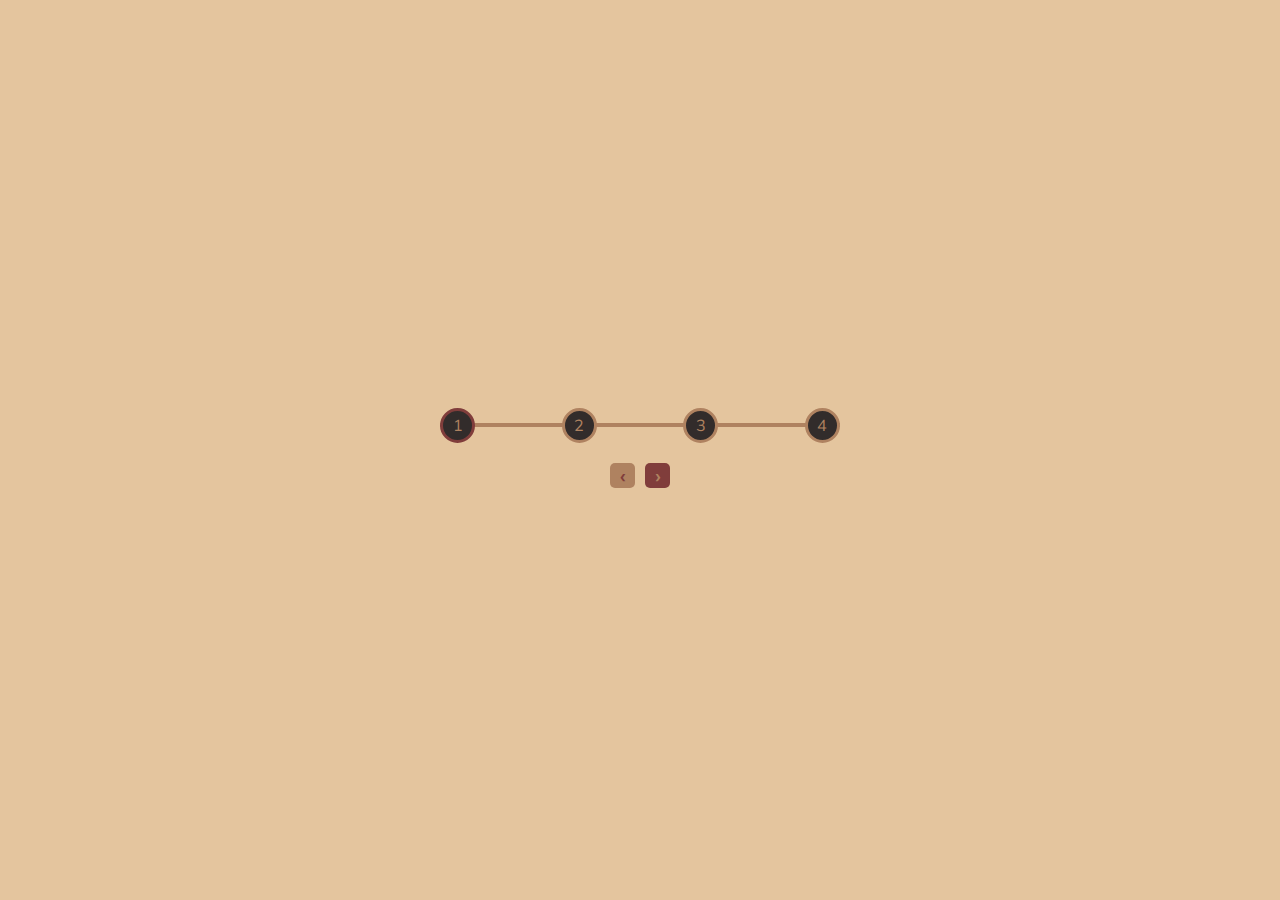
<file: Day_2_Progress_Steps/index.html>
<!DOCTYPE html>
<html lang="en">
<head>
    <meta charset="UTF-8">
    <meta name="viewport" content="width=device-width, initial-scale=1.0">
    <title>Progress Steps</title>
      <!-- <link rel="stylesheet" href="https://cdnjs.cloudflare.com/ajax/libs/font-awesome/6.7.1/css/all.min.css" 
  integrity="sha512-5Hs3dF2AEPkpNAR7UiOHba+lRSJNeM2ECkwxUIxC1Q/FLycGTbNapWXB4tP889k5T5Ju8fs4b1P5z/iB4nMfSQ==" 
  crossorigin="anonymous" referrerpolicy="no-referrer" /> -->
    <link rel="stylesheet" href="style.css">
</head>
<body>

    <div class="container">
        <div class="progress-container">
            <div class="progress" id="progress"></div>
                <div class="circle active">1</div>
                <div class="circle">2</div>
                <div class="circle">3</div>
                <div class="circle">4</div>        
        </div>
        <div class="btn-container">
            <button class="btn" id="prev" disabled="true">&#8249;</button>
            <button class="btn" id="next">&#8250;</button>
        </div>

    </div>

    <script src="index.js"></script>
</body>
</html>
</file>
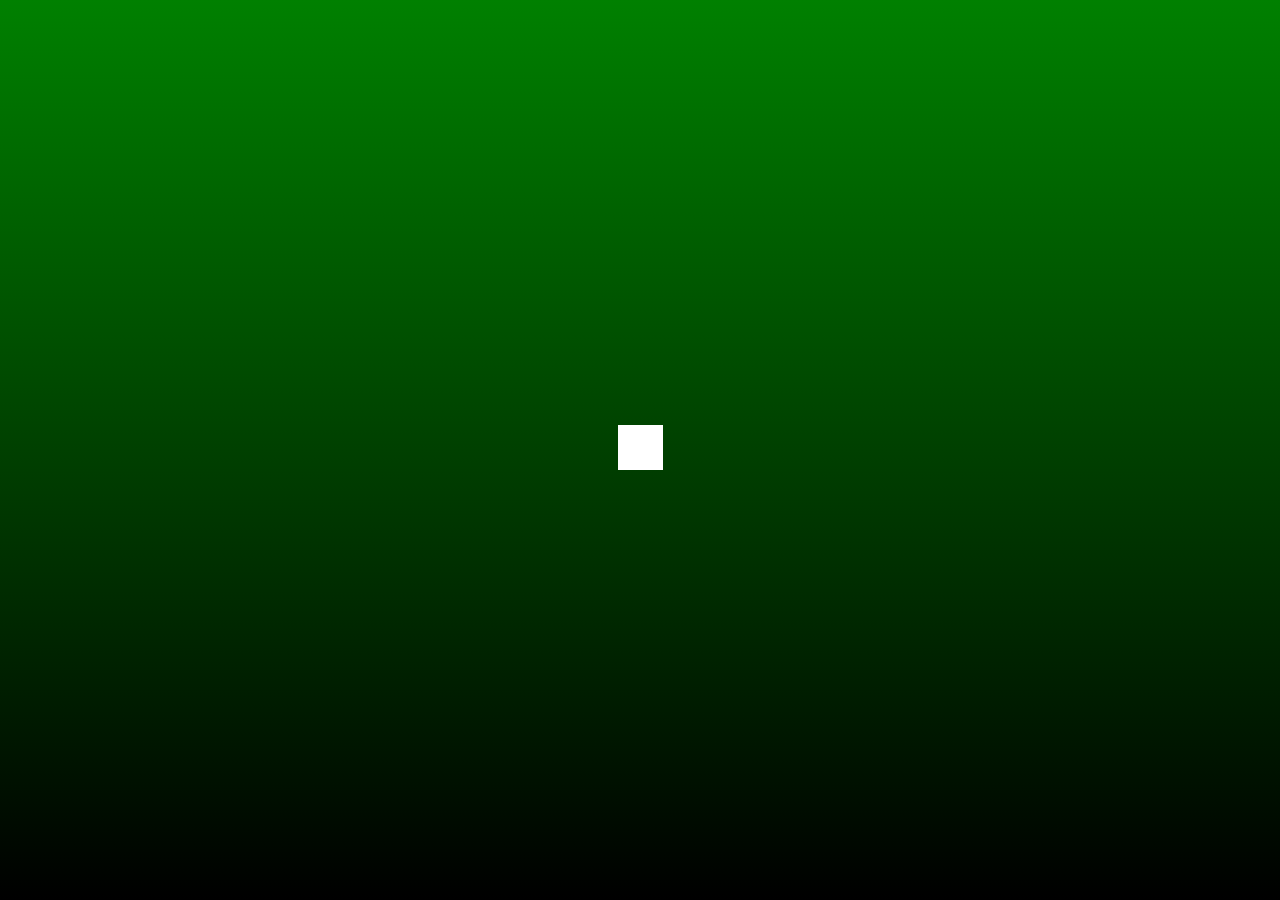
<file: Day_4_Hidden_Search_Widget/index.html>
<!DOCTYPE html>
<html lang="en">
<head>
    <meta charset="UTF-8">
    <meta name="viewport" content="width=device-width, initial-scale=1.0">
    <title>Hidden Search Widget</title>
      <link rel="stylesheet" href="https://cdnjs.cloudflare.com/ajax/libs/font-awesome/6.7.1/css/all.min.css" 
  integrity="sha512-5Hs3dF2AEPkpNAR7UiOHba+lRSJNeM2ECkwxUIxC1Q/FLycGTbNapWXB4tP889k5T5Ju8fs4b1P5z/iB4nMfSQ==" 
  crossorigin="anonymous" referrerpolicy="no-referrer" />
    <link rel="stylesheet" href="style.css">
</head>
<body>
    <div class="search">
        <input type="text" class="input" placeholder="Search">
        <button class="btn"><i class="fas fa-search"></i></button>     
    </div>

    <script src="index.js"></script>
</body>
</html>
</file>
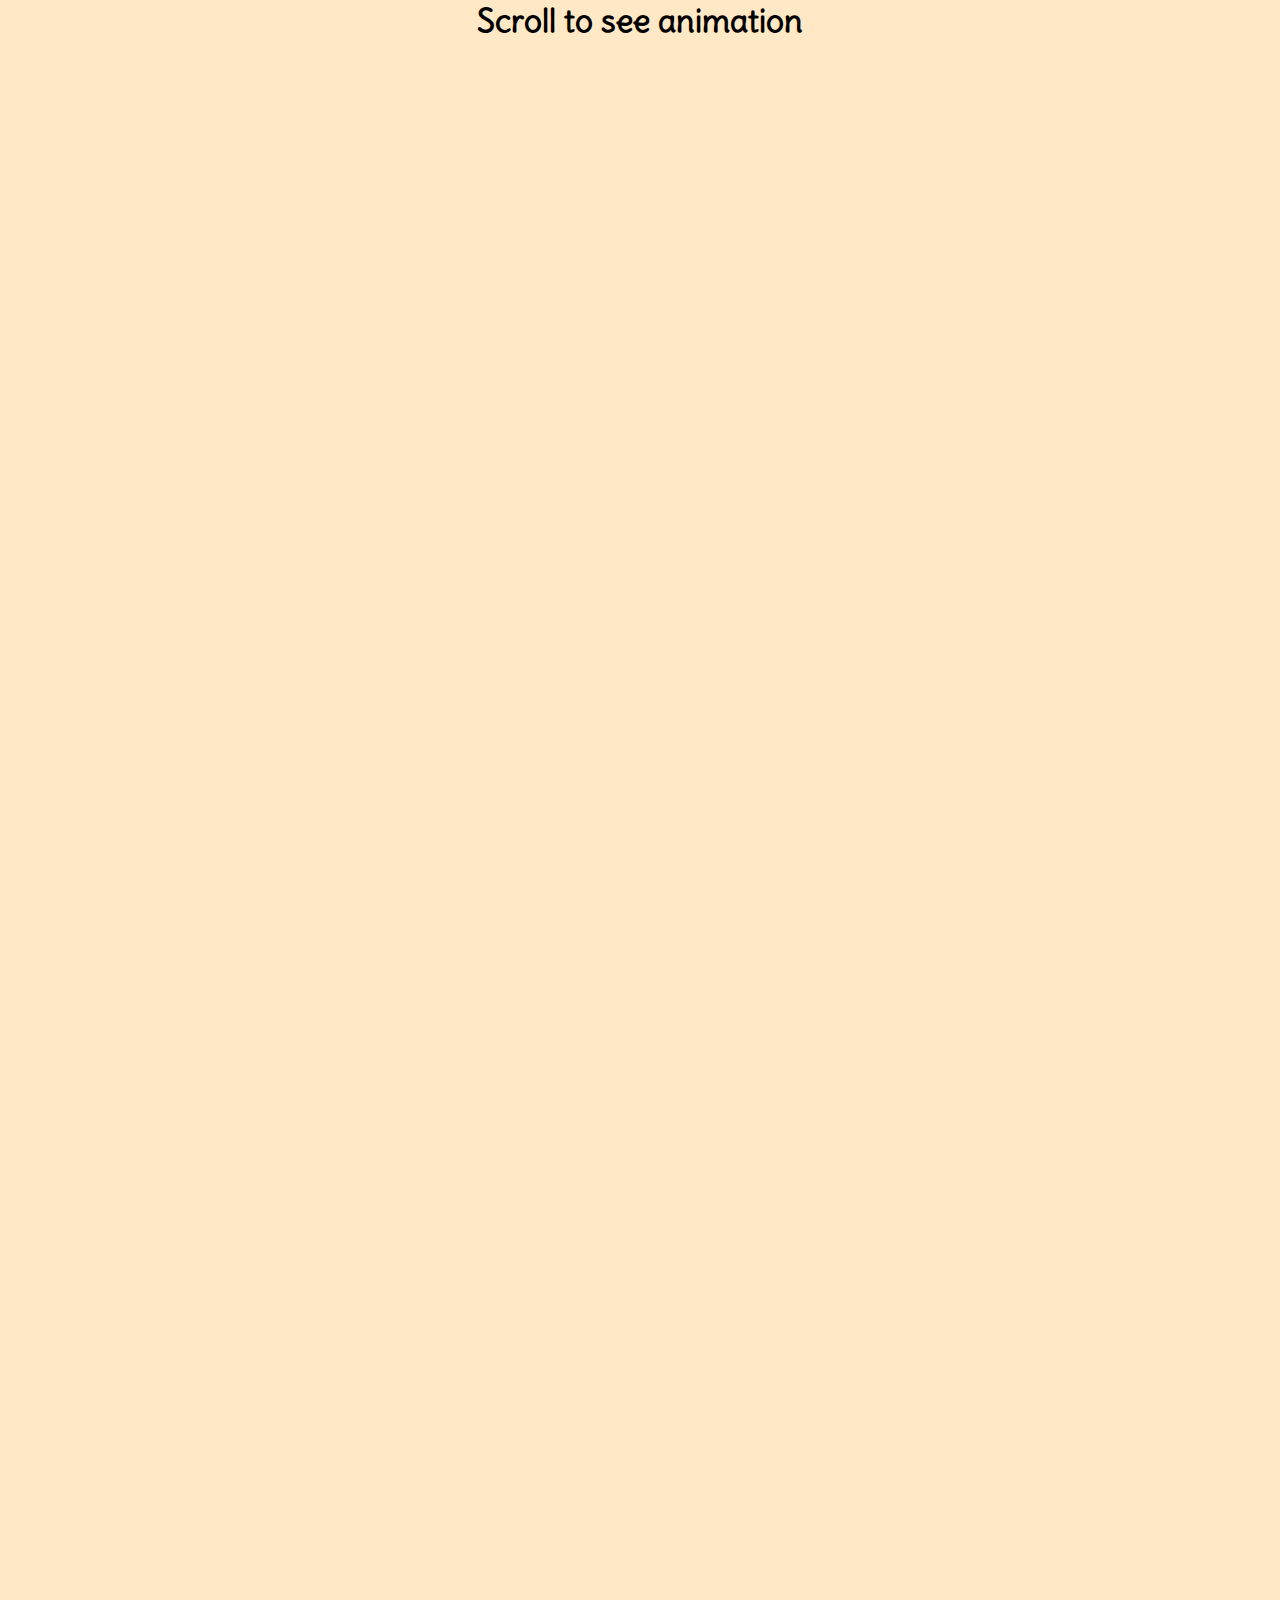
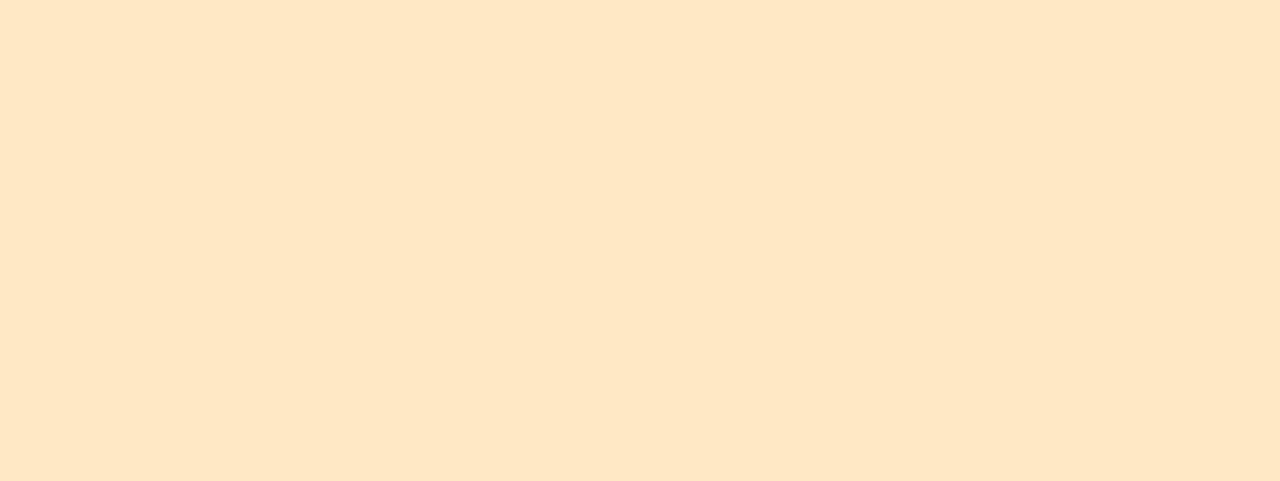
<file: Day_6_Scroll_Animation/index.html>
<!DOCTYPE html>
<html lang="en">
<head>
    <meta charset="UTF-8">
    <meta name="viewport" content="width=device-width, initial-scale=1.0">
    <title>Scroll Animation</title>
      <!-- <link rel="stylesheet" href="https://cdnjs.cloudflare.com/ajax/libs/font-awesome/6.7.1/css/all.min.css" 
  integrity="sha512-5Hs3dF2AEPkpNAR7UiOHba+lRSJNeM2ECkwxUIxC1Q/FLycGTbNapWXB4tP889k5T5Ju8fs4b1P5z/iB4nMfSQ==" 
  crossorigin="anonymous" referrerpolicy="no-referrer" /> -->
    <link rel="stylesheet" href="style.css">
</head>
<body>
    <h1>Scroll to see animation</h1>
    <div class="box"><h2>Content</h2></div>
    <div class="box"><h2>Content</h2></div>
    <div class="box"><h2>Content</h2></div>
    <div class="box"><h2>Content</h2></div>
    <div class="box"><h2>Content</h2></div>
    <div class="box"><h2>Content</h2></div>
    <div class="box"><h2>Content</h2></div>
    <div class="box"><h2>Content</h2></div>
    <div class="box"><h2>Content</h2></div>
    <div class="box"><h2>Content</h2></div>
    <div class="box"><h2>Content</h2></div>
    <div class="box"><h2>Content</h2></div>
    <script src="index.js"></script>
</body>
</html>
</file>
<file: Day_2_Progress_Steps/style.css>
@import url('https://fonts.googleapis.com/css2?family=Muli&display=swap');

/* To create a variable with global scope, declare it inside the :root selector. 
The :root selector matches the document's root element. */
:root{
    --empty:#AF8260;
    --fill:#803D3B;
}

* {
    box-sizing: border-box;  /* padding and border are included in the width and height */
}

body {
    margin: 0;
    font-family: "Muli", sans-serif;
    background-color: #E4C59E;
    display: flex;
    align-items: center;
    justify-content: center;
    height: 100vh;
    overflow: hidden;
}

.container {
    text-align: center;
}

.progress-container {
    display: flex;
    justify-content: space-between;
    position: relative;
    margin-bottom: 15px;
    max-width: 100%; 
    width: 400px;
}

/* ::before pseudo-element inserts some content before the content of the specified element */
/* brown line behind at 100% to show no progress */

.progress-container::before {
    content: '';
    background-color: var(--empty);
    position: absolute;
    top: 50%;
    left: 0;
    transform: translateY(-50%); /* Shift the line upwards by 50% of its own height to enusre centering */
    z-index: -1;   /* Place line behind numbers */
    height: 4px;
    width: 100%;
}

/* Progress line */
.progress {
    background-color: var(--fill);
    position: absolute;
    top: 50%;
    left: 0;
    transform: translateY(-50%); /* Shift the line upwards by 50% of its own height to enusre centering */
    z-index: -1;   /* Place line behind numbers */
    height: 4px;
    width: 0%;
    transition: 0.5s ease;
}

.circle {
    height: 35px;
    width: 35px;
    background-color: #322C2B;
    color: var(--empty);
    border-radius: 50%;
    display:flex;
    align-items: center;
    justify-content: center;
    border: 3px solid var(--empty);
    transition: 0.5s ease;
}

.circle.active{
    border-color: var(--fill);
}

.btn-container{
    display:flex;
    align-items: center;
    justify-content: center;
}

.btn {
    background-color: var(--fill);
    color: var(--empty);
    border-radius: 5px;
    border: 0;
    height: 25px;
    width: 25px;
    font-family: inherit;
    font-size: 20px;
    font-weight: bold;
    cursor: pointer;
    text-align: center;
    margin: 5px;
    display:flex;
    align-items: center;
    justify-content: center;
}

/* :active pseudo-class is used to select and style an element that is being activated by the user */
.btn:active{
    transform: scale(0.9);
}

.btn:disabled{
    background-color: var(--empty);
    color: var(--fill);
    cursor: not-allowed;
}
</file>
<file: Day_4_Hidden_Search_Widget/style.css>
@import url('https://fonts.googleapis.com/css2?family=Muli&display=swap');

* {
    box-sizing: border-box;  /* padding and border are included in the width and height */
}

body {
    background-image: linear-gradient(green, black);
    font-family: "Muli", sans-serif;
    display: flex;
    align-items: center;
    justify-content: center;
    height: 100vh;
    overflow: hidden;
    margin: 0;
}

.search {
    position: relative;
    height: 50px;
}

.search .input {
    border: 0;
    background-color: white;
    font-size: 15px;
    padding: 15px;
    height: 45px;
    width: 45px;
    transition: width 0.3s;
}

.btn {
    background-color: white;
    border: 0;
    cursor: pointer;
    font-size: 17px;
    position: absolute;
    top: 0;
    left: 0;
    height: 45px;
    width: 45px;
    transition: transform 0.3s;
}

.btn:focus, .input:focus {
    outline: none;
}

.search.active .input{
    width: 195px;
}

.search.active .btn{
    transform: translateX(193px);
}
</file>
<file: Day_6_Scroll_Animation/style.css>
@import url('https://fonts.googleapis.com/css2?family=Delius&family=Montserrat:ital,wght@0,100..900;1,100..900&display=swap');
* {
    box-sizing: border-box;  /* padding and border are included in the width and height */
}

body {
    background-color: #FFE8C5;
    font-family: "Delius", cursive;
    display: flex;
    flex-direction: column;
    align-items: center;
    justify-content: center;
    overflow-x: hidden;
    margin: 0;
}

h1 {
    margin: 0;
}

.box {
    background-color: #97BE5A;
    color: white;
    display: flex;
    justify-content: center;
    align-items: center;
    width: 350px;
    height: 150px;
    margin: 10px;
    border-radius: 10px;
    box-shadow: 2px 4px 4px rgba(255, 162, 127, 0.8);
    transform: translateX(400%);
    transition: transform 0.6s;
}

/* Even boxes load in from the left, odd from the right */
.box:nth-of-type(even) { 
    transform: translateX(-400%);
}

.box.show {
    transform: translateX(0);
}
</file>
